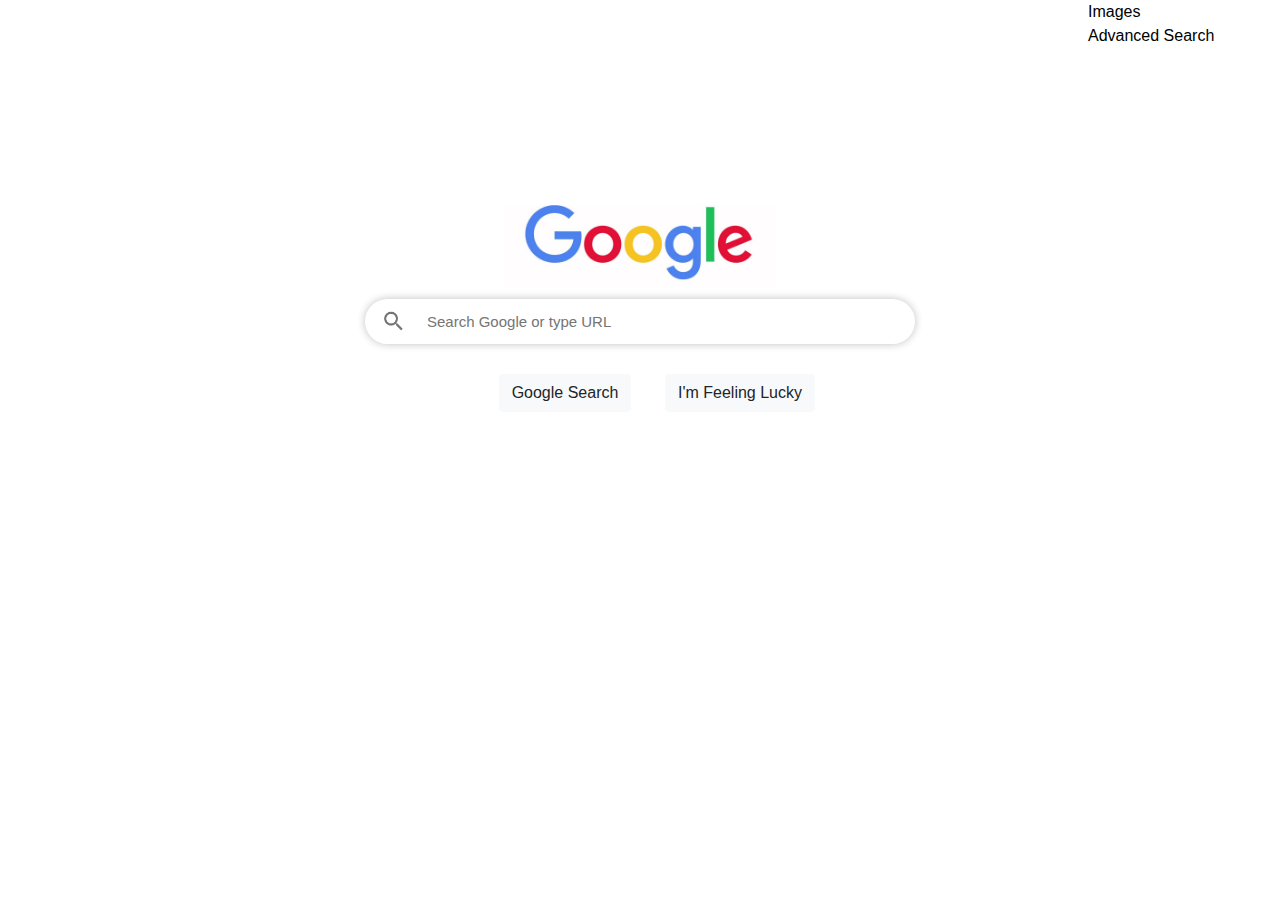
<file: project_0/index.html>
<!DOCTYPE html>
<html>
<head class="screen_style">
   <link rel="stylesheet" href="https://maxcdn.bootstrapcdn.com/bootstrap/4.0.0/css/bootstrap.min.css" integrity="sha384-Gn5384xqQ1aoWXA+058RXPxPg6fy4IWvTNh0E263XmFcJlSAwiGgFAW/dAiS6JXm"
           crossorigin="anonymous">
    <link rel="stylesheet" href="style-1.css">
    <title> Google Search </title>

    <a href="google_image_search.html">Images </a>
    <a href="google_adv_search.html"> Advanced Search</a>

<style>
     a{ font-size: 15x ;font-family:sans-serif; color: black; margin-left:85%; display:inline;}

         button{margin-top:30px; }
</style>
</head>
<center>
<body class="screen_style">
<form action=" https://www.google.com/search" >
<div class="text-center">
    <img src="google_logo.png" class="rounded" alt="google images" width="272px" style="margin-top:100px;margin-bottom:-50px;">
</div >
<div>
    <input type="text"  name="q"   class="search_box" placeholder="Search Google or type URL">
</div>
<div>
    <button type="submit" class="btn btn-light" style="margin-right:150px;"> Google Search </button>
</div>
<div>
    <button type="submit" name="btnI" class="btn btn-light" style="margin-left:200px; margin-top:-65px;"> I'm Feeling Lucky </button>
</div>
</form>
</body>
</center>
</html>
</file>
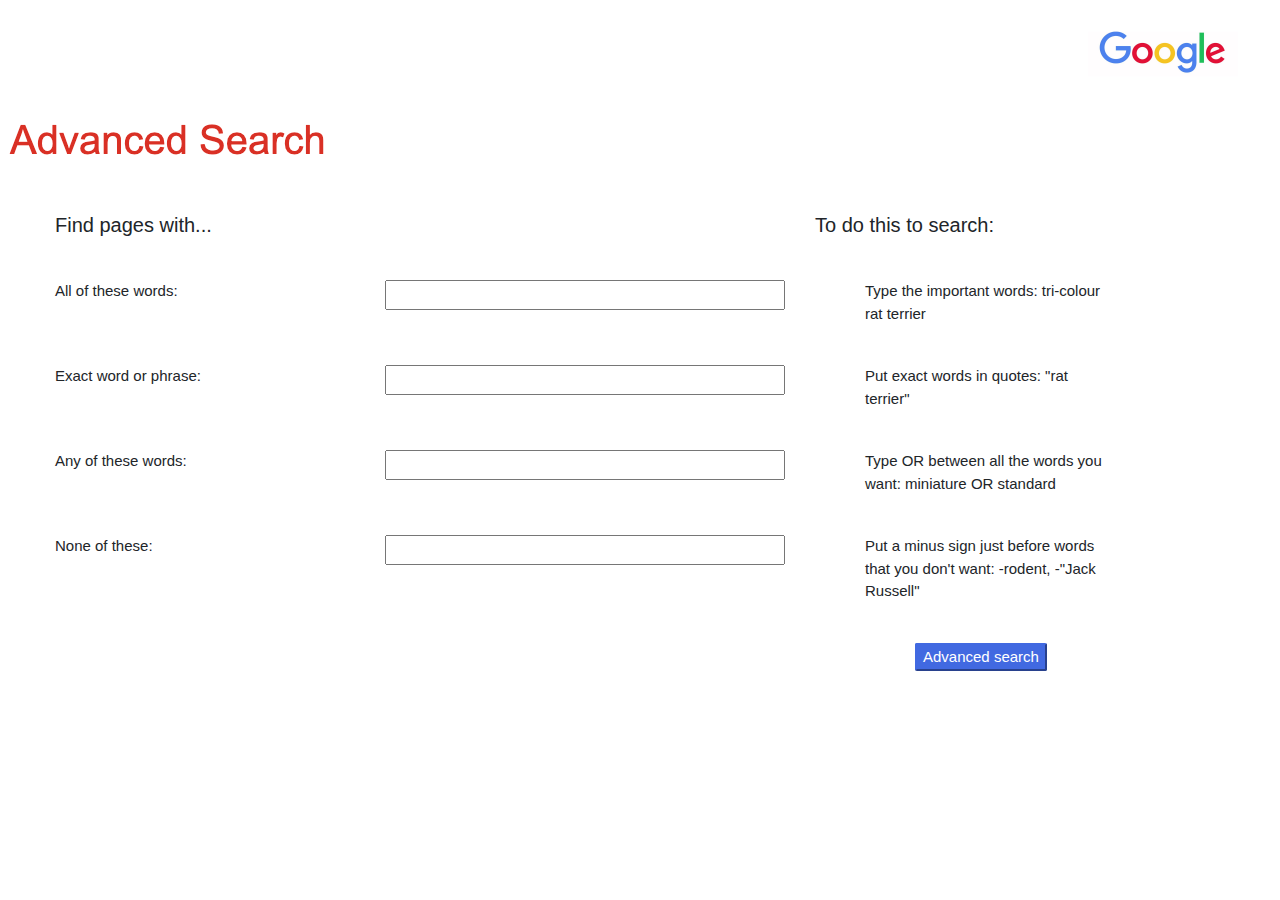
<file: project_0/google_adv_search.html>
<!DOCTYPE html>
<html lang="en">
<head>
    <link rel="stylesheet" href="https://maxcdn.bootstrapcdn.com/bootstrap/4.0.0/css/bootstrap.min.css" integrity="sha384-Gn5384xqQ1aoWXA+058RXPxPg6fy4IWvTNh0E263XmFcJlSAwiGgFAW/dAiS6JXm" crossorigin="anonymous">
    <title> Google advanced search</title>
  <a href="google_simple_search.html">
    <img src="google_logo.png" width="150px"> </a>

  <img src="adv_search_tile.png">

    <style>
        div{ margin: 10px;
        margin-left: 40px;
        font-family: Helvetica;}

        a { margin-left:85%;}

        .first_box { margin-top: 20px; margin-right: 30px}

        .words { width: 400px; height: 30px; align: center;}

        .container{ background-color: cream; margin-right: 500px;}
        .col{font-size: 15px;}
        .adv_btn{ margin-left: 100px; background-color: royalblue; border-color: royalblue;border-radius: 2px;}

    </style>

</head>
<body>







<form action="https://google.com/search" >

    <div class="container">
  <div class="row">
  </div>
  <div class="row">
    <div style=" font-size: 20px;" class="col">
      Find pages with...
    </div>
    <div class="col">

    </div>
    <div  style=" font-size: 20px; " id="to_hide" class="col">
      To do this to search:
    </div>
  </div>
</div>



    <div class="container">
  <div class="row">
  </div>
  <div class="row">
    <div class="col">
      All of these words:
    </div>
    <div class="col">
      <input type="text" name="q"  class="words">
    </div>
    <div class="col">
      Type the important words: tri-colour rat terrier
    </div>
  </div>
</div>

     <div class="container">
  <div class="row">
  </div>
  <div class="row">
    <div class="col">
      Exact word or phrase:
    </div>
    <div class="col">
      <input type="text" name="as_epq"  class="words">
    </div>
    <div class="col">
      Put exact words in quotes: "rat terrier"
    </div>
  </div>
</div>

     <div class="container">
  <div class="row">
  </div>
  <div class="row">
    <div class="col">
      Any of these words:
    </div>
    <div class="col">
      <input type="text" name="as_oq"  class="words">
    </div>
    <div class="col">
      Type OR between all the words you want: miniature OR standard
    </div>
  </div>
</div>

     <div class="container">
  <div class="row">
  </div>
  <div class="row">
    <div class="col">
      None of these:
    </div>
    <div class="col">
      <input type="text" name="as_eq"  class="words">
    </div>
    <div class="col">
      Put a minus sign just before words that you don't want: -rodent, -"Jack Russell"
    </div>
  </div>
</div>


<div class="container">
  <div class="row">
  </div>
  <div class="row">
    <div class="col">

    </div>
    <div class="col">

    </div>
    <div class="col">
      <input class="adv_btn" style="color: white" type="submit" value="Advanced search">
    </div>
  </div>
</div>

</form>

</body>
</html>
</file>
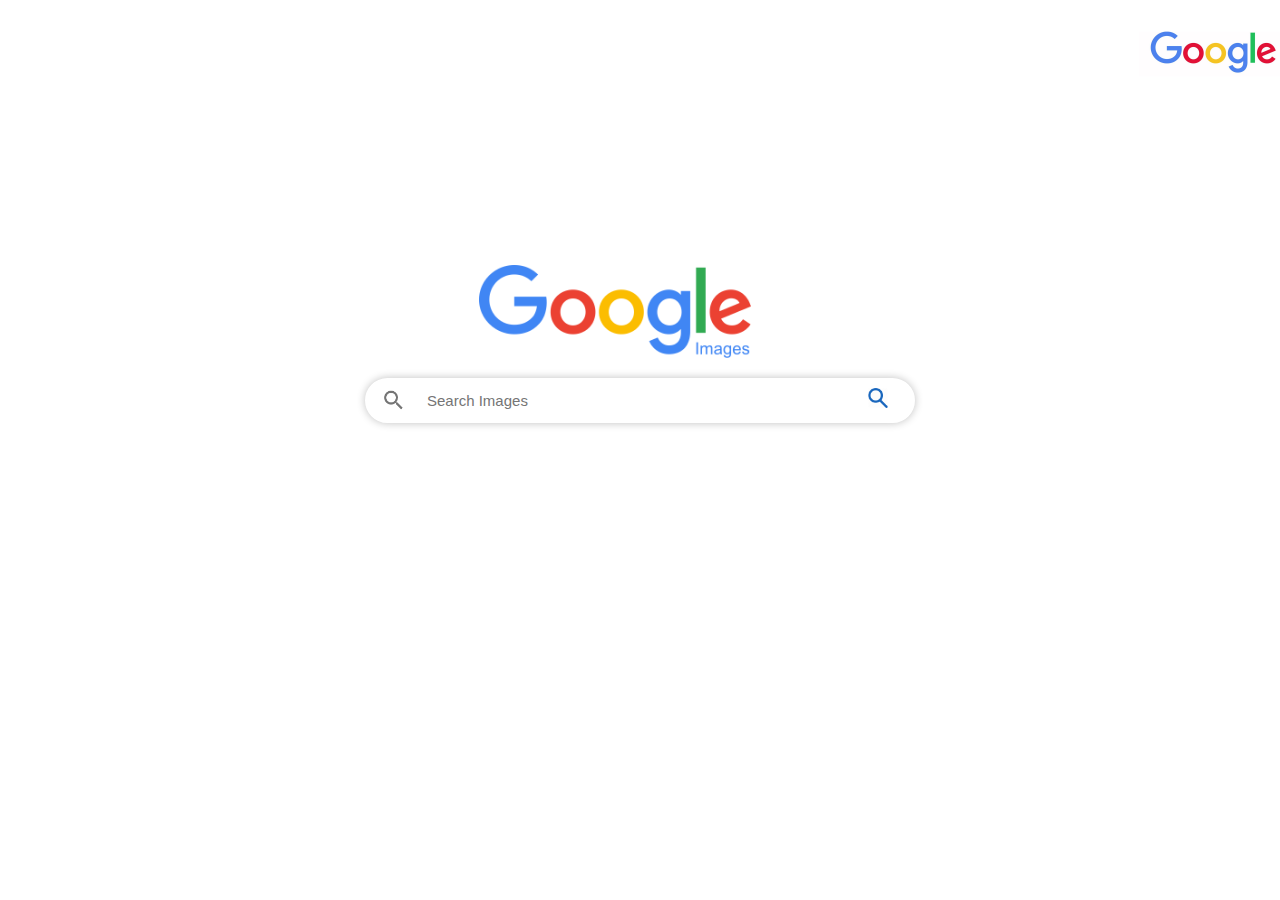
<file: project_0/google_image_search.html>
<!DOCTYPE html>
<html>
<head>
    <meta name="viewport" content="width=device-width, initial-scale=1.0">

   <link rel="stylesheet" href="https://maxcdn.bootstrapcdn.com/bootstrap/4.0.0/css/bootstrap.min.css" integrity="sha384-Gn5384xqQ1aoWXA+058RXPxPg6fy4IWvTNh0E263XmFcJlSAwiGgFAW/dAiS6JXm"
           crossorigin="anonymous">
    <link rel="stylesheet" href="style-1.css">

    <a href="index.html">
    <img src="google_logo.png" width="150px"> </a>

    <title> Google Image Search</title>

<style>
            a { font-size: 50px ;font-family:sans-serif; color: black; margin-left:89%;}
            .btn btn-light{ margin-right: 50px;}

</style>
</head>
<body>
<center>
<form action="https://images.google.com/images">
<div class="text-center">
    <img src="Google_img_logo.png" class="rounded" alt="google images" width="272px" style="margin-top:165px; margin-right: 50px;">
</div >
<div>
    <input type="text"  name="q"   class="search_box" placeholder="Search Images" >
</div>
<div style="margin-top: -45px; margin-left: 475px;">
    <button type="submit" class="btn btn-link"> <img src="search_blue_icon.webp" width="20px"> </button>
</div>
</form>
</center>
</body>
</html>
</file>
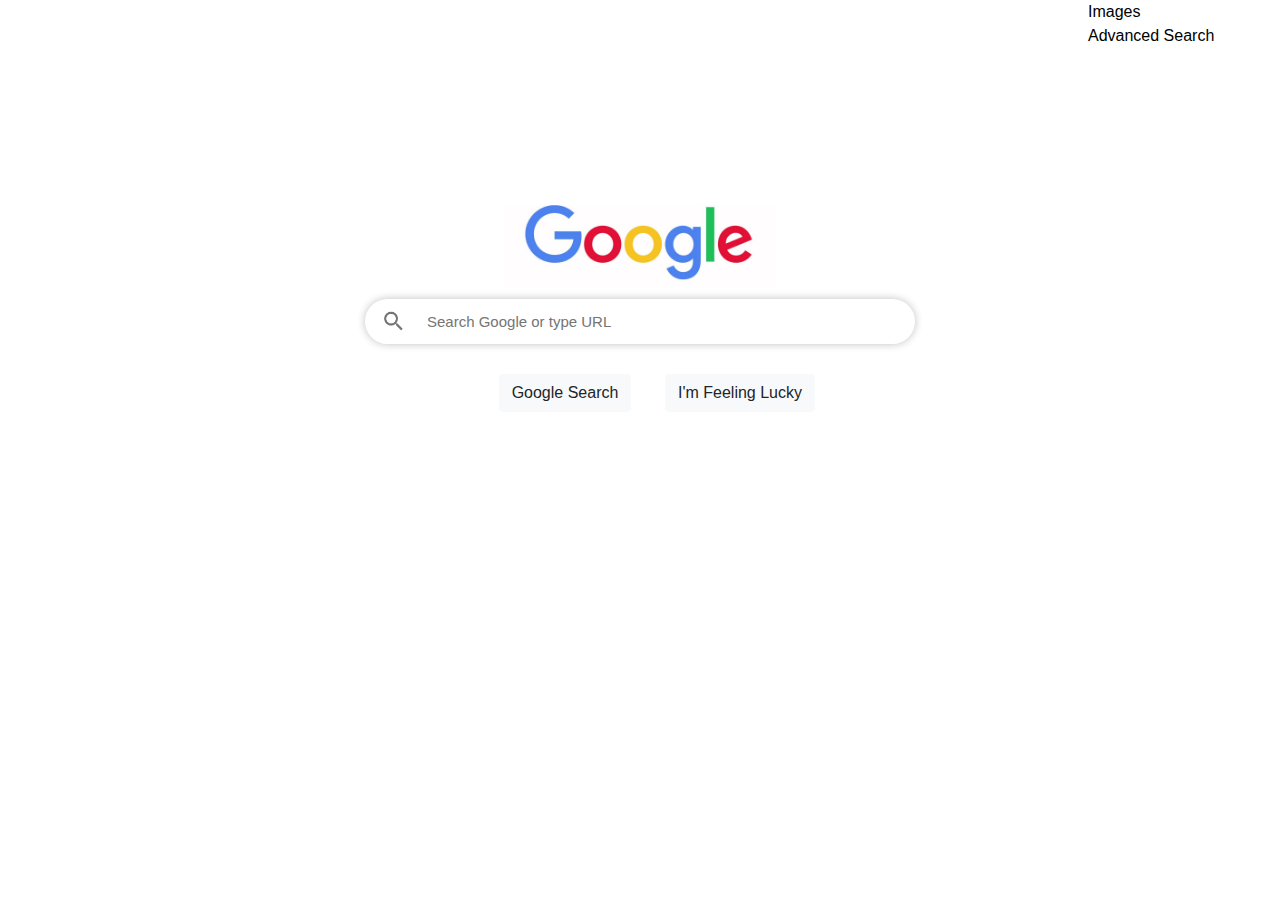
<file: project_0/google_simple_search.html>
<!DOCTYPE html>
<html>
<head class="screen_style">
   <link rel="stylesheet" href="https://maxcdn.bootstrapcdn.com/bootstrap/4.0.0/css/bootstrap.min.css" integrity="sha384-Gn5384xqQ1aoWXA+058RXPxPg6fy4IWvTNh0E263XmFcJlSAwiGgFAW/dAiS6JXm"
           crossorigin="anonymous">
    <link rel="stylesheet" href="style-1.css">
    <title> Google Search </title>

    <a href="google_image_search.html">Images </a>
    <a href="google_adv_search.html"> Advanced Search</a>

<style>
     a{ font-size: 15x ;font-family:sans-serif; color: black; margin-left:85%; display:inline;}

         button{margin-top:30px; }
</style>
</head>
<center>
<body class="screen_style">
<form action=" https://www.google.com/search" >
<div class="text-center">
    <img src="google_logo.png" class="rounded" alt="google images" width="272px" style="margin-top:100px;margin-bottom:-50px;">
</div >
<div>
    <input type="text"  name="q"   class="search_box" placeholder="Search Google or type URL">
</div>
<div>
    <button type="submit" class="btn btn-light" style="margin-right:150px;"> Google Search </button>
</div>
<div>
    <button type="submit" name="btnI" class="btn btn-light" style="margin-left:200px; margin-top:-65px;"> I'm Feeling Lucky </button>
</div>
</form>
</center>
</body>
</html>
</file>
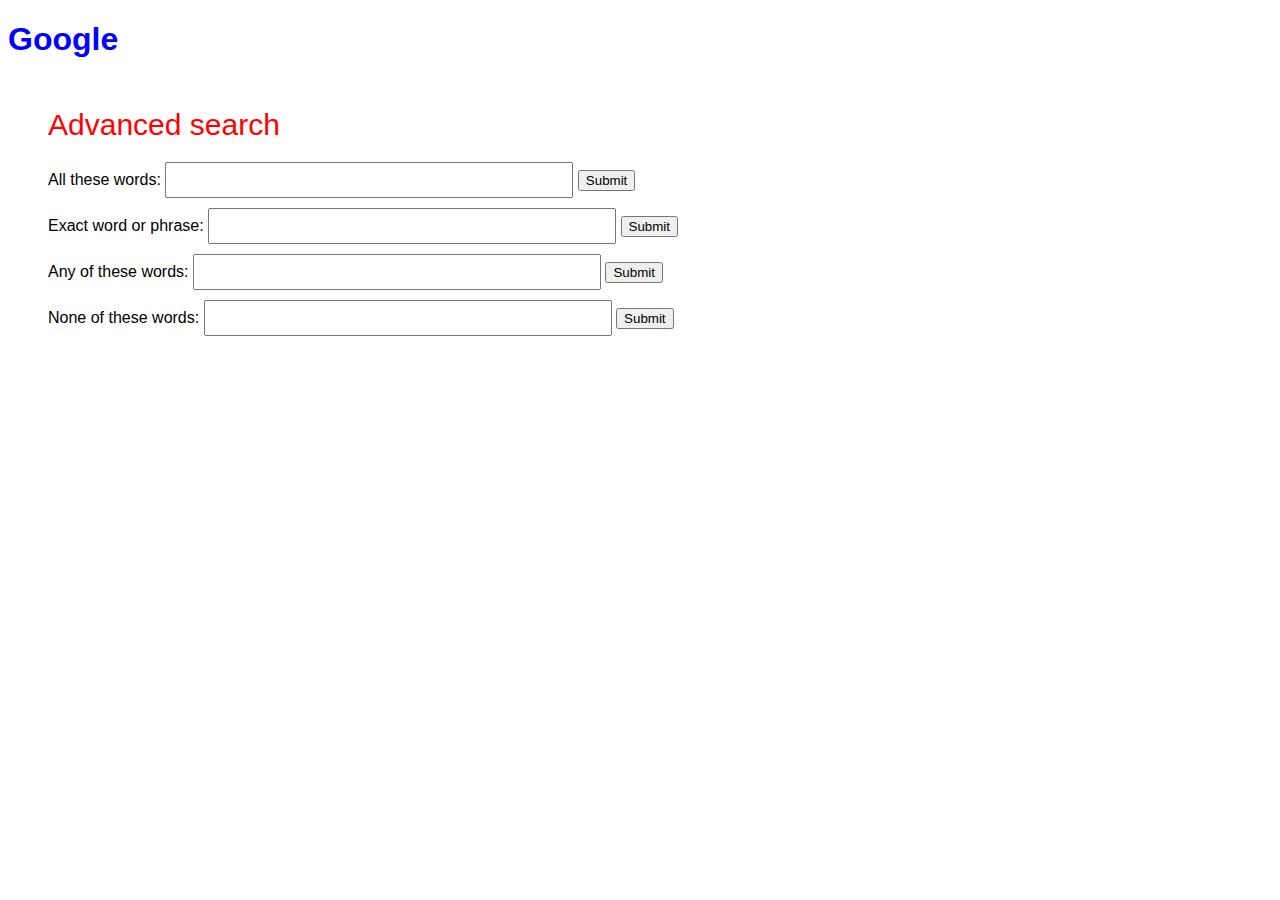
<file: project_0/project0.html>
<!DOCTYPE html>
<html lang="en">
<head>
<!--    <link rel="stylesheet" href="https://maxcdn.bootstrapcdn.com/bootstrap/4.0.0/css/bootstrap.min.css" integrity="sha384-Gn5384xqQ1aoWXA+058RXPxPg6fy4IWvTNh0E263XmFcJlSAwiGgFAW/dAiS6JXm" crossorigin="anonymous">-->
    <title> Google advanced search</title>
    <style>
        div{ margin: 10px;
        margin-left: 40px;
        font-family: sans-serif;}

        h1 { font-family: sans-serif; color: blue;}

        #first_box { margin-top: 20px;}

        .words { width: 400px; height: 30px; align: center;}
    </style>
</head>
<body>
<h1> Google </h1>
<div style="margin-top: 50px; color: red; font-size: 30px">
    Advanced search
</div>

<!--<image src="https://www.google.com/url?sa=i&url=https%3A%2F%2Ficatcare.org%2Fadvice%2Fthinking-of-getting-a-cat%2F&psig=AOvVaw19VvxuY_zJ8VctBPFT5JmE&ust=1595420387158000&source=images&cd=vfe&ved=0CAIQjRxqFwoTCMCAnZ2q3uoCFQAAAAAdAAAAABAE"> </image>-->
<form>
    <div id="first_box">
        All these words:
        <input name="advanced search" type="text"  class="words">
        <input type="submit">
    </div>
    <div>
        Exact word or phrase:
        <input name="advanced search" type="text"  class="words">
        <input type="submit">
    </div>
    <div >
        Any of these words:
        <input name="advanced search" type="text"  class="words">
        <input type="submit">
    </div>
    <div>
        None of these words:
        <input name="advanced search" type="text"  class="words">
        <input type="submit">
    </div>
    


</form>

</body>
</html>
</file>
<file: project_0/style-1.css>
.search_box{
          width: 550px;
          height: 45px;
          margin-top:20px;
          box-shadow: 0inset 0 0 10px
          box-sizing: border-box;
          border: 2px solid white;
          background-color: white;
          border-radius: 40px;
          input-align: center ;
          font-size: 15px;
          padding: 10px;
          mini-width: 2px;
          mini-height: 2px;
          box-shadow: 0px 0px 8px #C0C0C0;
          padding-left: 70px;
          background-image:url(search_icon.png);
          background-position: 15px 9px;
          position: left;
          padding-left:60px;
          background-size: 25px;
          background-repeat: no-repeat;
         }
</file>
